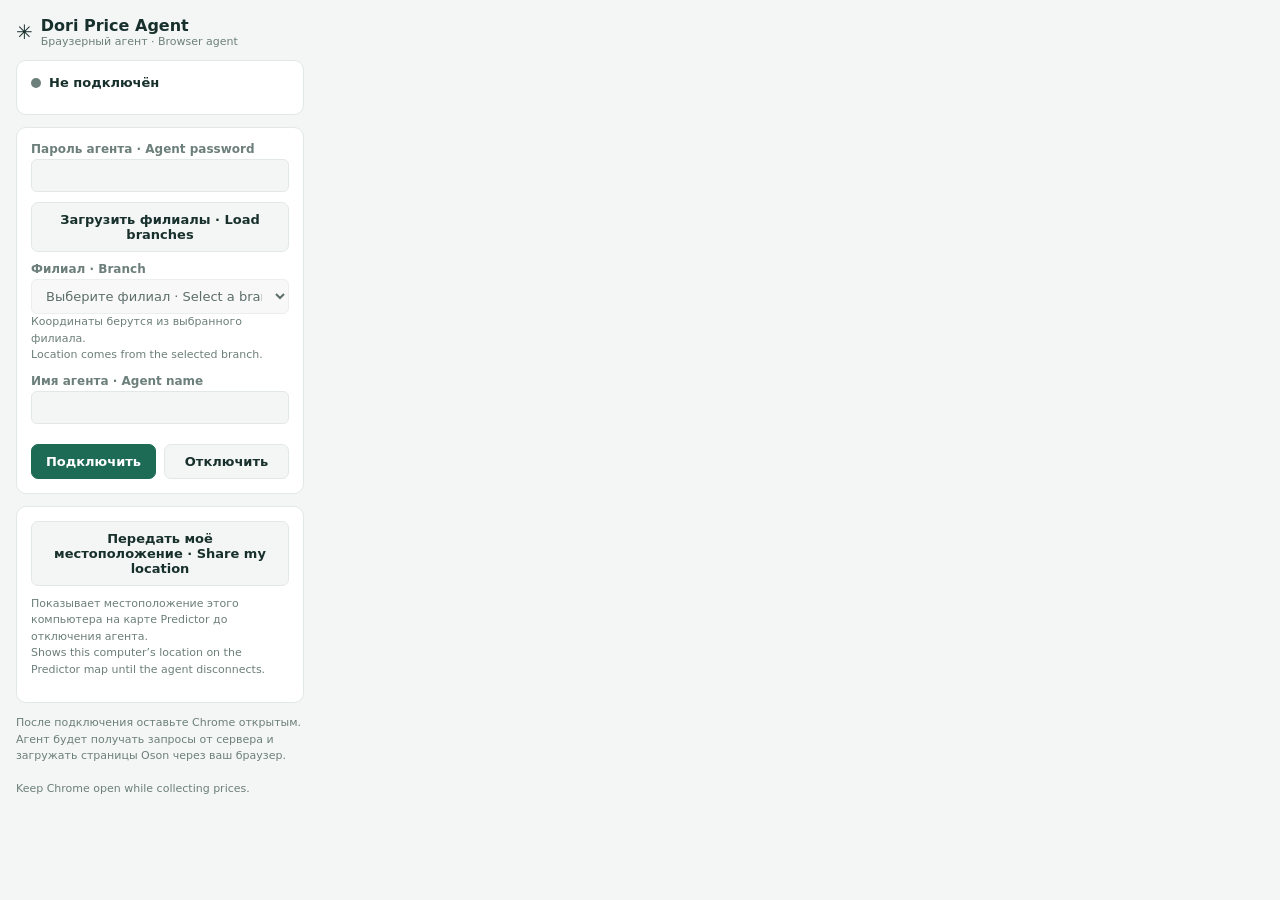
<file: chrome-extension/popup.html>
<!doctype html>
<html lang="ru">
<head>
<meta charset="utf-8">
<meta name="viewport" content="width=device-width,initial-scale=1">
<title>Dori Price Agent</title>
<style>
  :root {
    --green: #1d6b55;
    --red: #c0392b;
    --yellow: #b8860b;
    --bg: #f4f6f5;
    --card: #fff;
    --border: #e2e8e5;
    --text: #18302c;
    --muted: #6c7f7a;
  }
  * { box-sizing: border-box; margin: 0; padding: 0; }
  body {
    width: 320px;
    font: 14px system-ui, sans-serif;
    color: var(--text);
    background: var(--bg);
    padding: 16px;
    display: flex;
    flex-direction: column;
    gap: 12px;
  }
  .header { display: flex; align-items: center; gap: 8px; }
  .logo { font-size: 20px; }
  .title { font-weight: 700; font-size: 16px; }
  .subtitle { font-size: 11px; color: var(--muted); }
  .card {
    background: var(--card);
    border: 1px solid var(--border);
    border-radius: 10px;
    padding: 14px;
    display: flex;
    flex-direction: column;
    gap: 10px;
  }
  .status-row { display: flex; align-items: center; gap: 8px; }
  .dot {
    width: 10px; height: 10px; border-radius: 50%; flex-shrink: 0;
    background: var(--muted);
  }
  .dot.connected { background: var(--green); }
  .dot.connecting { background: var(--yellow); animation: pulse 1s infinite; }
  .dot.error { background: var(--red); }
  @keyframes pulse { 0%,100%{opacity:1} 50%{opacity:.4} }
  .status-text { font-weight: 600; font-size: 13px; }
  .status-detail { font-size: 11px; color: var(--muted); }
  .tasks { font-size: 11px; color: var(--muted); }
  label { font-size: 12px; font-weight: 600; color: var(--muted); display: block; margin-bottom: 3px; }
  input, select {
    width: 100%;
    padding: 8px 10px;
    border: 1px solid var(--border);
    border-radius: 6px;
    font: 13px system-ui, sans-serif;
    color: var(--text);
    background: var(--bg);
  }
  input:focus, select:focus { outline: 2px solid var(--green); border-color: transparent; }
  .row { display: flex; gap: 8px; }
  button {
    flex: 1;
    padding: 9px 12px;
    border: 1px solid var(--border);
    border-radius: 7px;
    font: 600 13px system-ui, sans-serif;
    cursor: pointer;
    background: var(--bg);
    color: var(--text);
  }
  button.primary { background: var(--green); color: #fff; border-color: var(--green); }
  button:hover { filter: brightness(0.95); }
  .hint { font-size: 11px; color: var(--muted); line-height: 1.5; }
  .hint a { color: var(--green); }
</style>
</head>
<body>
<div class="header">
  <span class="logo">✳</span>
  <div>
    <div class="title">Dori Price Agent</div>
    <div class="subtitle">Браузерный агент · Browser agent</div>
  </div>
</div>

<div class="card" id="status-card">
  <div class="status-row">
    <div class="dot" id="dot"></div>
    <div>
      <div class="status-text" id="status-text">Не подключён</div>
      <div class="status-detail" id="status-detail"></div>
    </div>
  </div>
  <div class="tasks" id="tasks-label"></div>
</div>

<div class="card">
  <div>
    <label for="pw">Пароль агента · Agent password</label>
    <input id="pw" type="password" autocomplete="current-password">
  </div>
  <button id="load-branches">Загрузить филиалы · Load branches</button>
  <div>
    <label for="branch">Филиал · Branch</label>
    <select id="branch" disabled>
      <option value="">Выберите филиал · Select a branch</option>
    </select>
    <div class="hint">Координаты берутся из выбранного филиала.<br>Location comes from the selected branch.</div>
  </div>
  <div>
    <label for="agent-name">Имя агента · Agent name</label>
    <input id="agent-name" type="text" maxlength="100" autocomplete="off">
  </div>
  <div id="setup-message" class="status-detail" role="status"></div>
  <div class="row">
    <button class="primary" id="btn-connect" disabled>Подключить</button>
    <button id="btn-disconnect">Отключить</button>
  </div>
</div>

<div class="card">
  <button id="share-location" disabled>Передать моё местоположение · Share my location</button>
  <div class="hint">Показывает местоположение этого компьютера на карте Predictor до отключения агента.<br>Shows this computer’s location on the Predictor map until the agent disconnects.</div>
  <div id="location-message" class="status-detail" role="status"></div>
</div>

<div class="hint">
  После подключения оставьте Chrome открытым.<br>
  Агент будет получать запросы от сервера и загружать страницы Oson через ваш браузер.<br><br>
  Keep Chrome open while collecting prices.
</div>

<script src="popup.js"></script>
</body>
</html>
</file>
